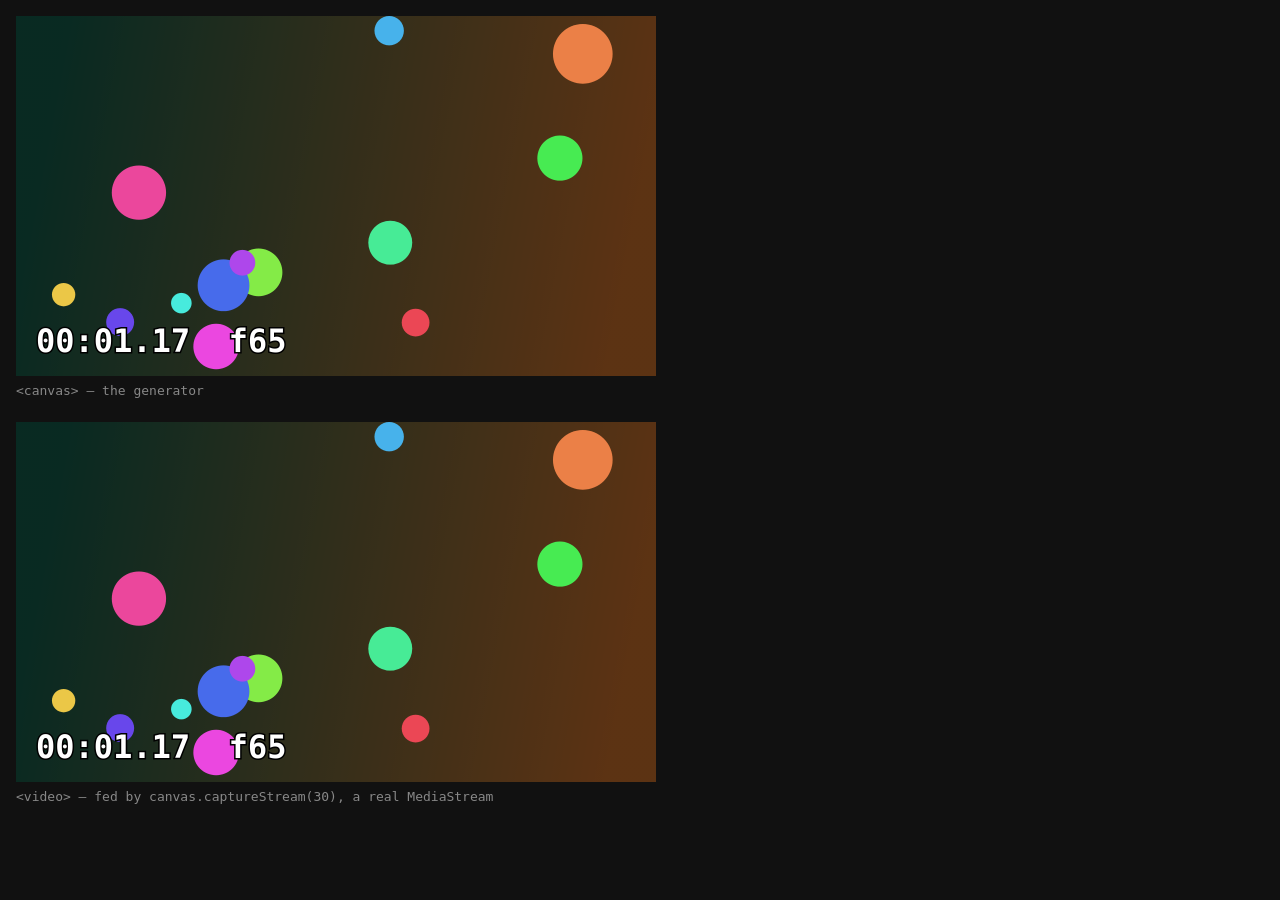
<file: testfeed/index.html>
<!DOCTYPE html>
<html>
<head>
<meta charset="utf-8">
<title>test feed — canvas</title>
<style>
  html,body { margin:0; background:#111; color:#ccc; font:13px/1.4 monospace; }
  .wrap { display:flex; flex-wrap:wrap; gap:16px; padding:16px; }
  figure { margin:0; }
  figcaption { padding:6px 0; color:#888; }
  canvas, video { display:block; width:640px; height:360px; background:#000; }
</style>
</head>
<body>
<div class="wrap">
  <figure>
    <canvas id="src" width="1280" height="720"></canvas>
    <figcaption>&lt;canvas&gt; — the generator</figcaption>
  </figure>
  <figure>
    <video id="out" autoplay muted playsinline></video>
    <figcaption>&lt;video&gt; — fed by canvas.captureStream(30), a real MediaStream</figcaption>
  </figure>
</div>

<script>
const cv  = document.getElementById('src');
const ctx = cv.getContext('2d');
const W = cv.width, H = cv.height;

// bouncing shapes
const balls = Array.from({length: 14}, (_, i) => ({
  x: Math.random()*W, y: Math.random()*H,
  vx: (Math.random()-0.5)*8, vy: (Math.random()-0.5)*8,
  r: 20 + Math.random()*45,
  h: (i*360/14)|0
}));

let frame = 0;
const t0 = performance.now();

function draw(now) {
  const t = (now - t0) / 1000;

  // drifting gradient background so every pixel is moving
  const g = ctx.createLinearGradient(
    W/2 + Math.cos(t*0.35)*W/2, H/2 + Math.sin(t*0.27)*H/2,
    W/2 - Math.cos(t*0.35)*W/2, H/2 - Math.sin(t*0.27)*H/2);
  g.addColorStop(0, `hsl(${(t*22)%360} 65% 22%)`);
  g.addColorStop(1, `hsl(${(t*22+140)%360} 65% 10%)`);
  ctx.fillStyle = g;
  ctx.fillRect(0, 0, W, H);

  for (const b of balls) {
    b.x += b.vx; b.y += b.vy;
    if (b.x < b.r || b.x > W-b.r) { b.vx *= -1; b.x = Math.max(b.r, Math.min(W-b.r, b.x)); }
    if (b.y < b.r || b.y > H-b.r) { b.vy *= -1; b.y = Math.max(b.r, Math.min(H-b.r, b.y)); }
    ctx.beginPath();
    ctx.arc(b.x, b.y, b.r, 0, Math.PI*2);
    ctx.fillStyle = `hsl(${(b.h + t*40)%360} 80% 60%)`;
    ctx.fill();
  }

  // timecode + frame counter — proof it is live, not a still
  frame++;
  const s = t % 60, m = (t/60|0) % 60;
  ctx.font = 'bold 64px monospace';
  ctx.fillStyle = '#fff';
  ctx.strokeStyle = '#000';
  ctx.lineWidth = 6;
  const label = `${String(m).padStart(2,'0')}:${s.toFixed(2).padStart(5,'0')}  f${frame}`;
  ctx.strokeText(label, 40, H - 48);
  ctx.fillText(label, 40, H - 48);

  requestAnimationFrame(draw);
}
requestAnimationFrame(draw);

// turn the canvas into an actual video stream
document.getElementById('out').srcObject = cv.captureStream(30);
</script>
</body>
</html>
</file>
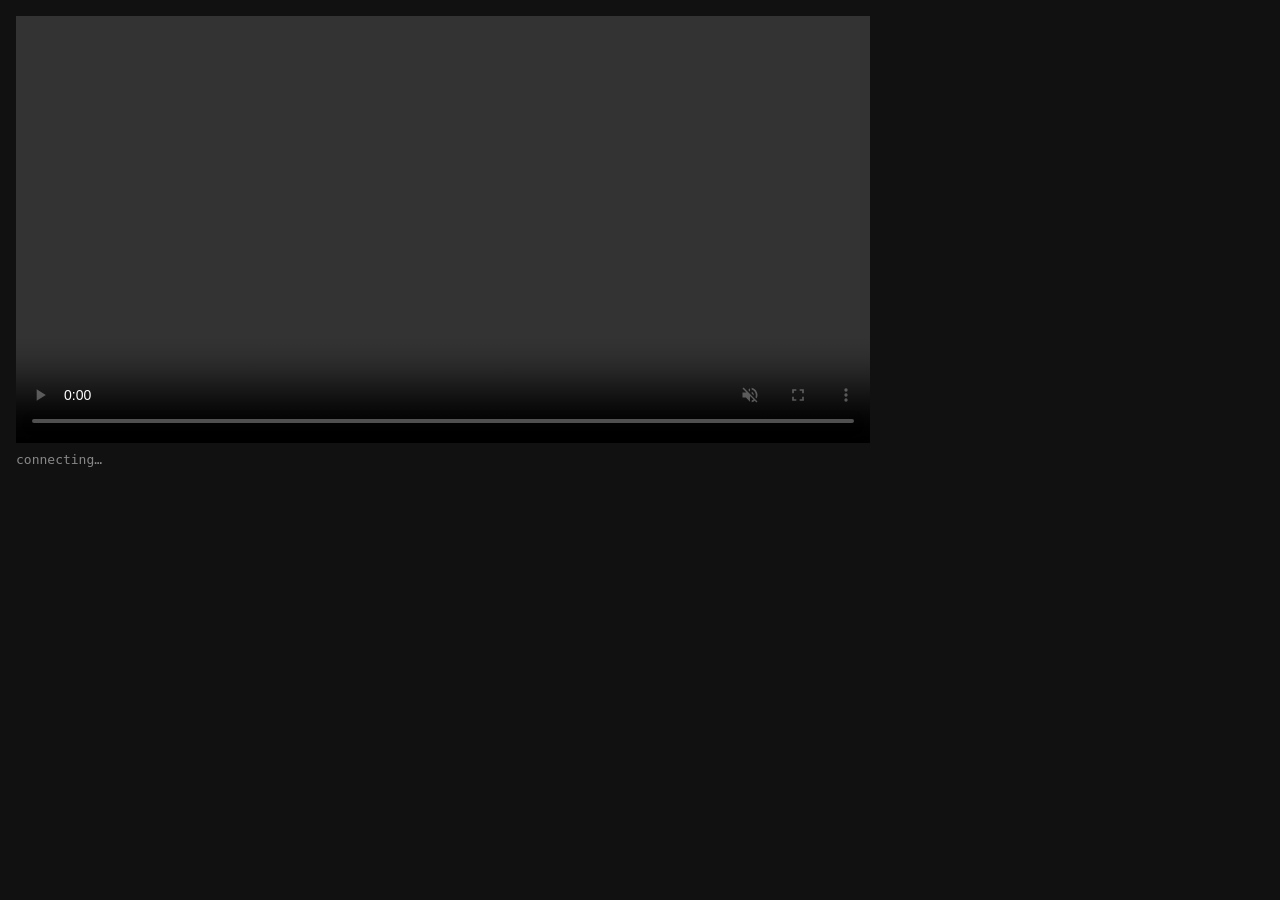
<file: testfeed/webrtc.html>
<!DOCTYPE html>
<html>
<head>
<meta charset="utf-8">
<title>test feed — webrtc / whep</title>
<style>
  html,body { margin:0; background:#111; color:#ccc; font:13px/1.4 monospace; }
  .wrap { padding:16px; }
  video { display:block; width:854px; max-width:100%; background:#000; }
  #status { padding:8px 0; color:#888; }
  #status.ok  { color:#6c6; }
  #status.err { color:#e66; }
</style>
</head>
<body>
<div class="wrap">
  <video id="v" autoplay muted playsinline controls></video>
  <div id="status">connecting…</div>
</div>

<!--
URLs:
- Show the Video under the Overlay: http://localhost:8081/?mode=preview
- Show only the Overlay (for OBS Browser Source): http://localhost:8081/
-->

<script>
// Path comes from ?path=... and must exist in mediamtx.yml (test, mandelbrot).
const path = new URLSearchParams(location.search).get('path') || 'test';
const WHEP = `http://${location.hostname}:8889/${path}/whep`;

const video  = document.getElementById('v');
const status = document.getElementById('status');
const say = (msg, cls = '') => { status.textContent = msg; status.className = cls; };

let pc, retry;

async function connectSDP() {
  clearTimeout(retry);
  if (pc) { pc.close(); pc = null; }

  pc = new RTCPeerConnection();
  // Video only — the paths publish no audio track.
  pc.addTransceiver('video', { direction: 'recvonly' });
  pc.ontrack = e => { video.srcObject = e.streams[0]; };

  pc.onconnectionstatechange = () => {
    if (pc.connectionState === 'connected') say(`live · ${path} · webrtc`, 'ok');
    // ffmpeg is spawned on demand, so the first connect can lose a race; retry.
    if (pc.connectionState === 'failed' || pc.connectionState === 'disconnected') {
      say('connection lost, retrying…', 'err');
      retry = setTimeout(connectSDP, 2000);
    }
  };

  await pc.setLocalDescription(await pc.createOffer());

  // MediaMTX accepts a non-trickle offer, so wait for ICE gathering to finish
  // rather than implementing the PATCH-based trickle flow.
  if (pc.iceGatheringState !== 'complete') {
    await new Promise(res => {
      const check = () => {
        if (pc.iceGatheringState === 'complete') {
          pc.removeEventListener('icegatheringstatechange', check);
          res();
        }
      };
      pc.addEventListener('icegatheringstatechange', check);
      setTimeout(res, 1500); // don't hang forever on a stuck candidate
    });
  }

  try {
    const res = await fetch(WHEP, {
      method: 'POST',
      headers: { 'Content-Type': 'application/sdp' },
      body: pc.localDescription.sdp
    });
    if (!res.ok) throw new Error(`WHEP ${res.status} ${res.statusText} — ${(await res.text()).trim()}`);
    await pc.setRemoteDescription({ type: 'answer', sdp: await res.text() });
  } catch (err) {
    say(`${err.message}`, 'err');
    retry = setTimeout(connectSDP, 2000);
  }
}

connectSDP();
</script>
</body>
</html>
</file>
